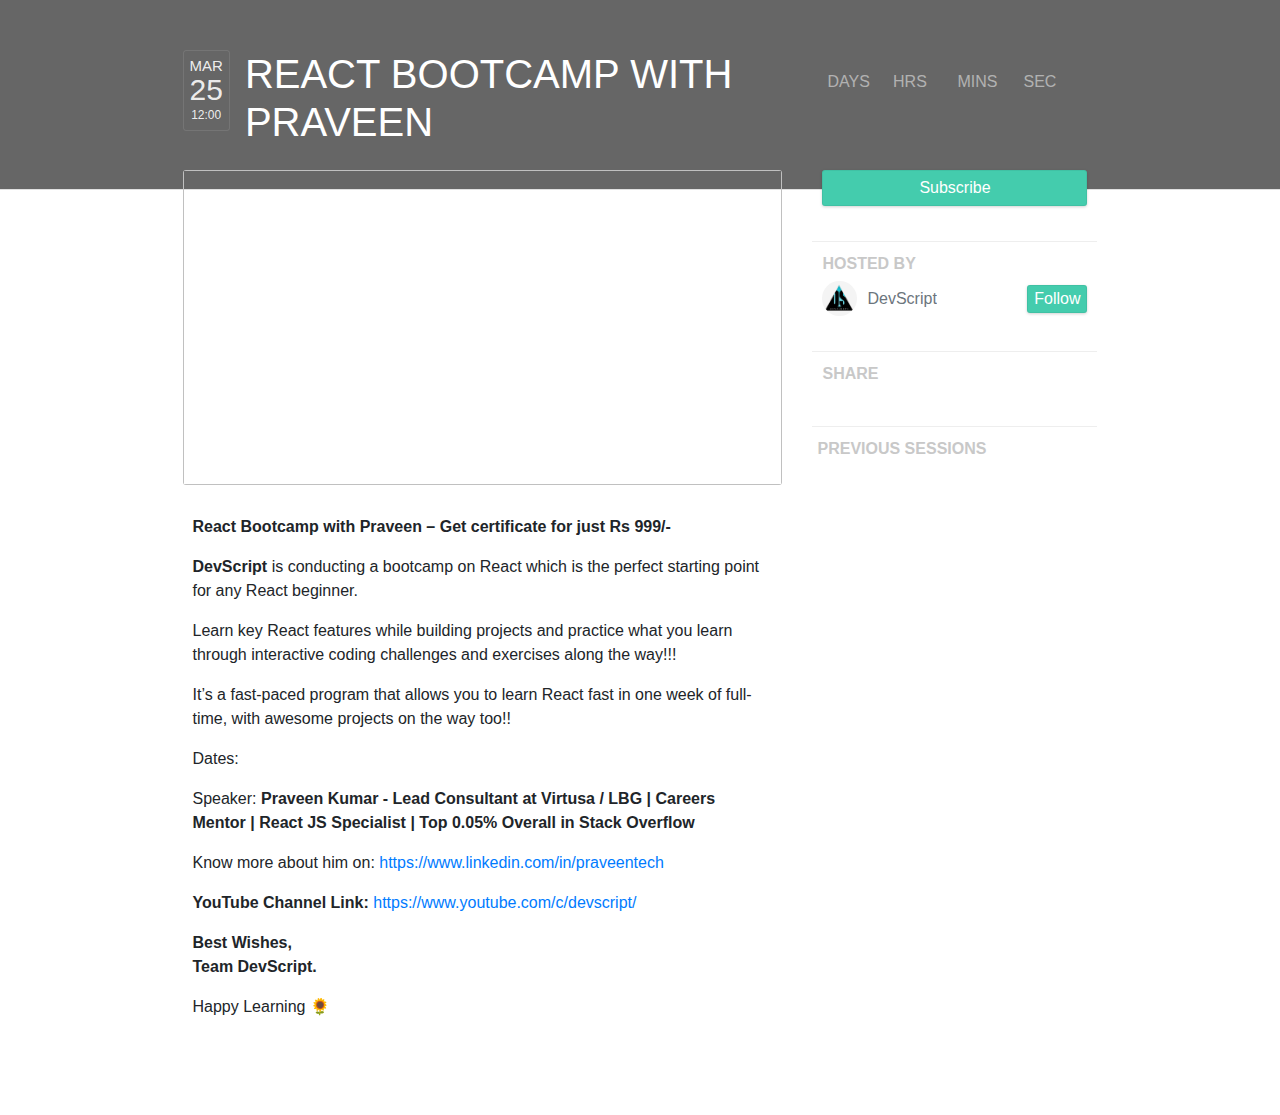
<file: react/index.html>
<!DOCTYPE html>
<html lang="en">
	<head>
		<!-- Global site tag (gtag.js) - Google Analytics -->
		<script
			async
			src="https://www.googletagmanager.com/gtag/js?id=UA-175461719-1"
		></script>
		<script>
			window.dataLayer = window.dataLayer || [];
			function gtag() {
				dataLayer.push(arguments);
			}
			gtag("js", new Date());

			gtag("config", "UA-175461719-1");
		</script>

		<meta charset="utf-8" />
		<meta
			name="viewport"
			content="width=device-width, initial-scale=1, shrink-to-fit=no"
		/>
		<meta name="title" content="DevScript Community" />
		<meta
			name="description"
			content="Started on 7th July,2020 we are a vibrant knowledge society, passionate to bring a deep sense of technology for you to thrive in the real world. DevScript community provides a platform for talented and motivated students who are interested in domains like Machine Learning, Game Development, Embedded Systems and other techno-savvy fields."
		/>
		<meta
			name="keywords"
			content="Community, Learning, Practical, Development, Software, Data Structure, Algorithm, Session, Project, Open-Source, Full Stack, MERN Stack, Machine Learning, Web Development, Data Science, Artificial Intelligence, Students, College, University, Partners, Coding, Programming, Hacking, Automation"
		/>
		<meta name="robots" content="index, follow" />
		<meta http-equiv="Content-Type" content="text/html; charset=utf-8" />
		<meta name="language" content="English" />
		<meta name="revisit-after" content="1 days" />
		<meta name="author" content="DevScript" />

		<title>REACT BOOTCAMP</title>
		<link
			rel="stylesheet"
			href="https://stackpath.bootstrapcdn.com/bootstrap/4.5.2/css/bootstrap.min.css"
			integrity="sha384-JcKb8q3iqJ61gNV9KGb8thSsNjpSL0n8PARn9HuZOnIxN0hoP+VmmDGMN5t9UJ0Z"
			crossorigin="anonymous"
		/>
		<link
			rel="stylesheet"
			href="https://use.fontawesome.com/releases/v5.14.0/css/all.css"
			integrity="sha384-HzLeBuhoNPvSl5KYnjx0BT+WB0QEEqLprO+NBkkk5gbc67FTaL7XIGa2w1L0Xbgc"
			crossorigin="anonymous"
		/>
		<link rel="stylesheet" type="text/css" href="./css/index.css" />

		<script type="application/ld+json">
			{
				"@context": "https://schema.org/",
				"@type": "WebSite",
				"name": "DevScript",
				"url": "https://devscript.tech/",
				"potentialAction": {
					"@type": "SearchAction",
					"target": "https://www.google.com/search?q=communitydevscript{search_term_string}",
					"query-input": "required name=search_term_string"
				}
			}
		</script>
		<!-- Favicons -->
		<link href="./img/favicon.ico" rel="icon" />
	</head>
	<body>
		<div class="header">
			<div class="contain-center">
				<div class="row">
					<div class="col-sm-8 register-header">
						<div class="event_date">
							<a href="javascript:void(0)">
								<span class="event_month"></span>
								<span class="event_day"></span>
								<span class="event_time"></span>
							</a>
						</div>
						<div class="event_title">
							<h1>React Bootcamp with Praveen</h1>
						</div>
					</div>
					<div class="col-sm-4">
						<div class="event_timer">
							<div class="col">
								<div class="num" id="days"></div>
								<div class="sublabel">Days</div>
							</div>
							<div class="col">
								<div class="num" id="hrs"></div>
								<div class="sublabel">Hrs</div>
							</div>
							<div class="col">
								<div class="num" id="mins"></div>
								<div class="sublabel">Mins</div>
							</div>
							<div class="col">
								<div class="num" id="sec"></div>
								<div class="sublabel">Sec</div>
							</div>
						</div>
					</div>
				</div>
			</div>
		</div>
		<div class="body">
			<div class="contain-center">
				<div class="row">
					<div class="col-sm-8 event-info">
						<div class="event-cover">
							<img/>
							<!-- <img class='banner-img'/> -->
						</div>
						<div class="event-description">

							<p><strong>React Bootcamp with Praveen – Get certificate for just Rs 999/-</strong></p>

							<p><strong>DevScript</strong> is conducting a bootcamp on React which is the perfect starting point for any React beginner.</p>

							<p>Learn key React features while building projects and practice what you learn through interactive coding challenges and exercises along the way!!!</p>

							<p>It’s a fast-paced program that allows you to learn React fast in one week of full-time, with awesome projects on the way too!!</p>

							<p>Dates:</p>

							<p>Speaker: <strong>Praveen Kumar - Lead Consultant at Virtusa / LBG | Careers Mentor | React JS Specialist | Top 0.05% Overall in Stack Overflow</strong></p>

							<p>Know more about him on: <a href="https://www.linkedin.com/in/praveentech" target="_blank">https://www.linkedin.com/in/praveentech</a></p>

							<p>
								<!-- <strong>Register for the event on: </strong> <a href="bit.ly/DSPY_01" target="_blank">bit.ly/DSPY_01</a><br /> -->
								<strong>YouTube Channel Link: </strong> <a href="https://www.youtube.com/c/devscript/" target="_blank">https://www.youtube.com/c/devscript/</a>
							</p>
							<p>
								<strong>Best Wishes,</strong><br />
								<strong>Team DevScript.</strong>
							</p>
							<p>Happy Learning 🌻</p>
						</div>
					</div>
					<div class="col-sm-4 event-actions">
						<div class="event-register">
							<a href="https://www.youtube.com/channel/UCQWgtNSqWGu_PJFQqAiCSNw?sub_confirmation=1" class='link' target='_blank'>
							<div class="btn btn-success btn-register my_btn">
								Subscribe
							</div>
							</a>
							<!-- <div class="event-register-subtext">
								Your name and email will be shared with the host.
							</div> -->
						</div>
						<div class="event-follow event-follow">
							<div class="event-action-title">Hosted By</div>
							<div class="event-user">
								<div class="event-user-info">
									<div
										class="event-user-avatar rounded-circle"
										img-params="{w: 50, bg: 'FFFFFF'}"
										style="
											background: url(./img/logo.png) center center / cover
												no-repeat rgb(244, 244, 244);
										"
									></div>
									<div class="event-user-name text-muted">DevScript</div></div
								>
								<div class="event-follow-btn inline-block">
									<a href="https://www.linkedin.com/company/devscripts/" target='_blank'>
										<div class="btn btn-success btn-follow my_btn">
											Follow
										</div></a
									>
								</div>
							</div>
						</div>
						<div class="event-social event-follow">
							<div class="event-action-title">Share</div>
							<div class="event-social-nest">
								<a href="javascript:void(0)" class="fab fa-instagram social-icon"></a>
								<a href="javascript:void(0)" class="fab fa-linkedin social-icon"></a>
								<a href="javascript:void(0)" class="fab fa-facebook social-icon"></a>
							</div>
						</div>
						<div class="event-previous">
							<div class="event-action-title">Previous Sessions</div>
						</div>
					</div>
				</div>
			</div>
		</div>
		<script src="./js/index.js"></script>
	</body>
</html>
</file>
<file: react/css/index.css>
* {
	margin: 0;
	padding: 0;
}

a {
    text-decoration: none !important;
}

iframe {
    width: -webkit-fill-available;
}

.header {
	position: relative;
    overflow: hidden;
    border-bottom: 1px solid #E0E0E0;
    padding: 50px 10px 30px;
}

.header::before {
	content: '';
    position: absolute;
    top: 0;
    left: 0;
    right: 0;
    bottom: 0;
    background: rgba(0, 0, 0, 0.6);
}

.body {
	width: 100%;
}

.logo {
	position: absolute;
	top: 10px;
	left: 10px;
}

.logo > img {
	width: 150px;
}

.contain-center {
	max-width: 915px;
	margin-right: auto;
	margin-left: auto;
}

.register-header {
	display: flex;
	flex-flow: row;
}

.event_date {
	font-size: 16px;
    letter-spacing: 0px;
    line-height: 19px;
    margin-right: 15px;
    margin-bottom: 10px;
}

.event_date a {
	color: rgba(255, 255, 255, 0.9);
    display: -ms-flexbox;
    display: flex;
    flex-flow: column;
    align-items: center;
    justify-content: center;
    text-align: center;
    border: 1px solid rgba(255, 255, 255, 0.1);
    border-radius: 3px;
    display: block;
    width: 100%;
    padding: 5px 6px 5px;
    text-decoration: none;
    transition: border 150ms ease;
}
.event_date span {
	display: block
}

.event_month {
	font-size: 15px;
	text-transform: uppercase;
}

.event_day {
	font-size: 30px;
	margin: 5px 0;
	font-weight: normal;
}

.event_time {
	font-size: 12px;
	padding-top: 2px;
}

.event_title {
	color: #FFF;
    font-size: 31px;
    font-weight: normal;
    padding-top: 0;
    margin-top: 0;
    margin-bottom: 5px;
    align-self: center;
}

.event_title h1 {
    text-transform: uppercase;
}

.event_timer {
    padding-top: 20px;
    text-align: center;
    /*position: absolute;*/
    width: 100%;
    bottom: 0;
    padding-right: 25px;
}

.event_timer .col {
	width: 25%;
	float: left;
}

.event_timer .num {
	font-weight: 300;
	font-size: 29px;
	line-height: 35px;
    color: #efefef;
}

.event_timer .sublabel {
	color: rgba(255, 255, 255, 0.5);
	text-transform: uppercase;
}

.event-cover {
	margin-top: -20px;
	display: block;
	border-radius: 3px;
    overflow: hidden;
    margin-bottom: 30px;
    text-align: center;
}

.event-cover img {
    height: 315px;
    width: 100%;
}

.event-description {
	padding-bottom: 80px;
    padding-left: 10px;
    padding-right: 10px;
}

.event-actions {
	margin-top: -20px;
    margin-bottom: 20px;
    color: #9B9B9B;
}

.event-register {
	text-align: center;
    padding-left: 10px;
    padding-right: 10px;
}

.my_btn {
	border-radius: 3px;
    border: 0;
    background: #44CCAD;
    margin: 0 auto;
    display: inline-block;
    box-shadow: inset 0px 0px 0px 1px rgba(0, 0, 0, 0.05), 0px 1px 3px 0px rgba(0, 0, 0, 0.18);
    animation: ctaGlow 2s 1s alternate infinite ease-in-out;
    display: flex;
    flex-flow: row;
    justify-content: center;
    align-items: center;
}

.event-register-subtext {
    padding-top: 10px;
    line-height: 19px;
}

.event-follow {
	display: flex;
    flex-flow: column;
    padding-top: 10px;
    margin-top: 35px;
    border-top: 1px solid #eee;
    padding-left: 10px;
    padding-right: 10px;
}

.event-action-title {
    text-transform: uppercase;
    color: #C8C8C8;
    font-weight: bold;
    margin-bottom: 5px;
}

.event-user {
	display: flex;
    flex-flow: row;
    align-items: center;
    font-size: 16px;
    width: 100%;
}

.event-user-info {
    display: flex;
    flex-flow: row;
    overflow: hidden;
    align-items: center;
}

.event-user-avatar {
    width: 35px;
    height: 35px;
}

.event-user-name {
	margin-left: 10px;
    font-size: 16px;
    white-space: nowrap;
    overflow: hidden;
    text-align: left;
    margin-right: 10px;
    text-overflow: ellipsis;
}

.event-follow-btn {
    display: block;
    margin-left: auto;
    flex-shrink: 0;
}

.btn-follow {
    padding: 2px 7px;
	margin-top: 0;
}

.event-social {
	display: flex;
    flex-flow: row;
    align-items: center;
}

.event-social .event-action-title {
	margin-right: auto;
}

.event-social-nest {
	display: flex;
    flex-flow: row;
}

.event-social-nest > .social-icon {
    cursor: pointer;
    color: #C8C8C8;
    padding: 5px;
    display: flex;
    flex-flow: row;
    justify-content: center;
    align-items: center;
    min-width: 27px;
    box-sizing: border-box;
    border-radius: 3px;
    font-size: 24px;
}

.social-icon:hover {
    color: black;
}

.event-previous {
    display: flex;
    flex-flow: column;
    padding-top: 10px;
    margin-top: 35px;
    border-top: 1px solid #eee;
    height: 50px;
    padding-left: 5px;
    padding-right: 5px;
}

.event-prev-container {
    display: flex;
    margin-bottom: 20px;
    flex-direction: row;
    box-shadow: 4px 4px 20px -10px #00000078;
    justify-content: space-around;
}

.event-prev-title {
    padding-left: 10px;
    justify-content: space-around;
    display: flex;
    flex-direction: row;
}

.day {
    padding-right: 10px;
    border-right: 1px solid;
}

.event-prev-title > .social-icon {
    cursor: pointer;
    color: #C8C8C8;
    padding: 5px;
    min-width: 27px;
    box-sizing: border-box;
    border-radius: 3px;
    font-size: 24px;
}

.event-prev-title:hover > .fa-youtube {
    color: red;
}

.event-prev-title:hover > .fa-github {
    color: #000;
}
</file>
